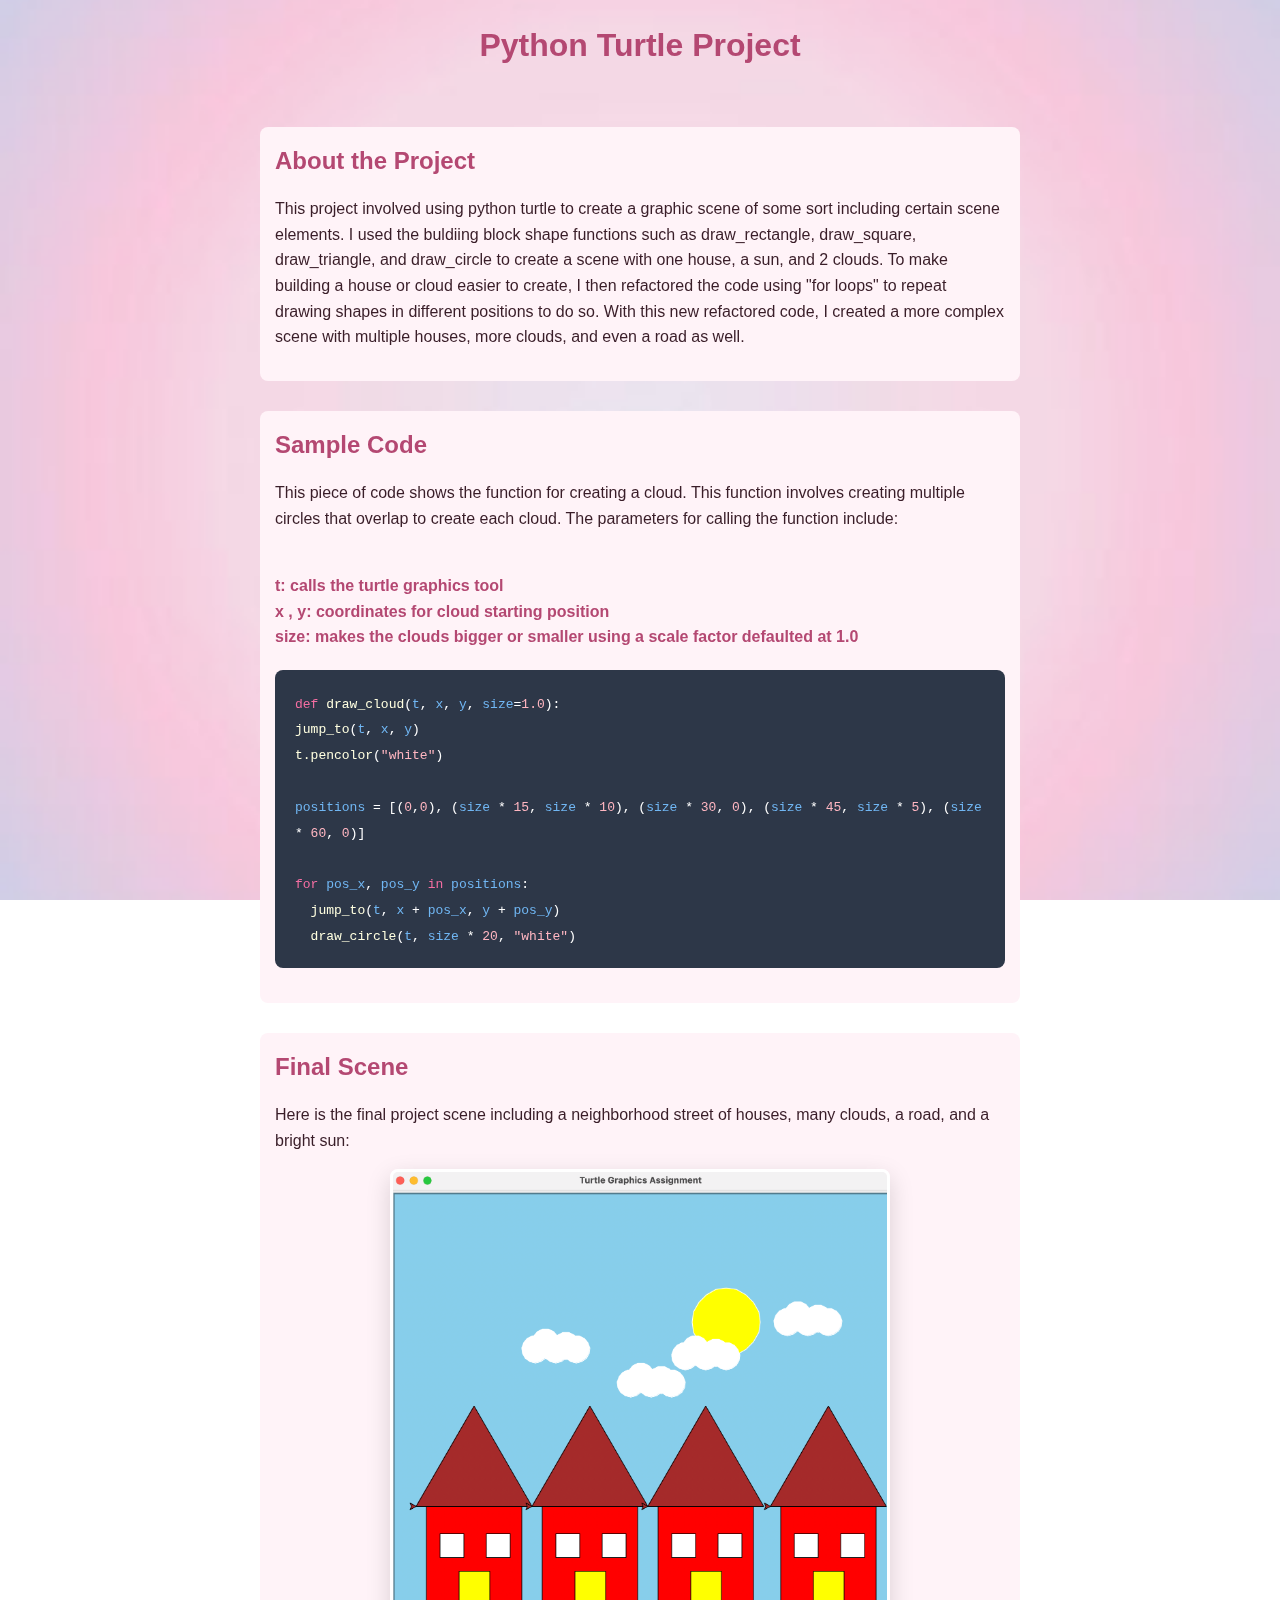
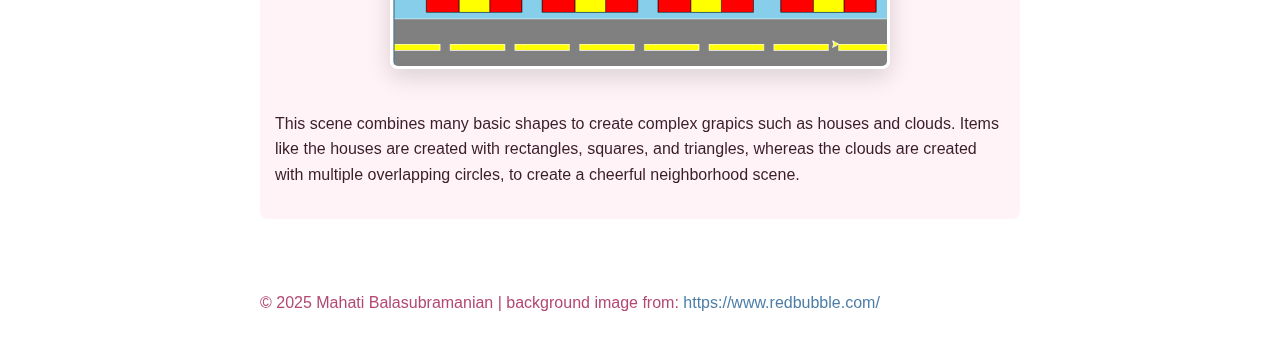
<file: turtle.html>
<!DOCTYPE html>
<html lang="en">
    <head>
        <meta charset="UTF-8">
        <title>Turtle Project</title>
        <link rel="stylesheet" href="styles.css">
    </head>
    <body>
        <header>
            <h1>Python Turtle Project</h1>
            &nbsp;
        </header>
        <section>
            <h2>About the Project</h2>
            <p style="color: #391d28;">This project involved using python turtle to create a graphic scene of some sort including certain scene elements.
                I used the buldiing block shape functions such as draw_rectangle, draw_square, draw_triangle, and draw_circle to create a scene with 
                one house, a sun, and 2 clouds. To make building a house or cloud easier to create, I then refactored the code using "for loops" to 
                repeat drawing shapes in different positions to do so. With this new refactored code, I created a more complex scene with multiple houses,
                more clouds, and even a road as well.
            </p>
        </section>
        <section>
            <h2>Sample Code</h2>
            <p style="color: #391d28;">This piece of code shows the function for creating a cloud. This function involves creating multiple 
                circles that overlap to create each cloud. The parameters for calling the function include:
            </p> &nbsp;
            <h4>t: calls the turtle graphics tool</h4>
            <h4>x , y: coordinates for cloud starting position</h4>
            <h4>size: makes the clouds bigger or smaller using a scale factor defaulted at 1.0</h4>
            <div class="code-container">
                <code>
                    <span class="keyword">def</span>
                    <span class="function">draw_cloud</span>(<span class="parameter">t</span>,
                    <span class="parameter">x</span>, 
                    <span class="parameter">y</span>,
                    <span class="parameter">size</span>=<span class="string">1.0</span>):
                    <br>
                    <span class="function">jump_to</span>(<span class="parameter">t</span>,
                    <span class="parameter">x</span>,
                    <span class="parameter">y</span>)
                    <br>
                    <span class="function">t.pencolor</span>(<span class="string">"white"</span>)
                    <br>
                    <br>
                    <span class="parameter">positions</span>
                    =
                    [(<span class="string">0</span>,<span class="string">0</span>),
                    (<span class="parameter">size</span>
                    *
                    <span class="string">15</span>,
                    <span class="parameter">size</span>
                    *
                    <span class="string">10</span>),
                    (<span class="parameter">size</span>
                    *
                    <span class="string">30</span>,
                    <span class="string">0</span>),
                    (<span class="parameter">size</span>
                    *
                    <span class="string">45</span>,
                    <span class="parameter">size</span>
                    *
                    <span class="string">5</span>),
                    (<span class="parameter">size</span>
                    *
                    <span class="string">60</span>,
                    <span class="string">0</span>)]
                    &nbsp;
                    <br>
                    <br>
                    <span class="keyword">for</span>
                    <span class="parameter">pos_x</span>,
                    <span class="parameter">pos_y</span>
                    <span class="keyword">in</span>
                    <span class="parameter">positions</span>:
                    <br> &nbsp;
                    <span class="function">jump_to</span>(<span class="parameter">t</span>,
                    <span class="parameter">x</span>
                    +
                    <span class="parameter">pos_x</span>,
                    <span class="parameter">y</span>
                    +
                    <span class="parameter">pos_y</span>)
                    <br> &nbsp;
                    <span class="function">draw_circle</span>(<span class="parameter">t</span>,
                    <span class="parameter">size</span>
                    *
                    <span class="string">20</span>,
                    <span class="string">"white"</span>)
                </code>
            </div>
        </section>
        <section>
            <h2>Final Scene</h2>
            <p style="color: #391d28;">Here is the final project scene including a neighborhood street of houses, many clouds, a road, and a bright sun:</p>
            <div class="scene-container">
              <img srcset="turtle.png" alt="Python Turtle Scene - an image with four houses, a road, four clouds, and a yellow sun" class="scene-image">
            </div>
            <br>
            <p style="color: #391d28;">This scene combines many basic shapes to create complex grapics such as houses and clouds. Items like the houses
                are created with rectangles, squares, and triangles, whereas the clouds are created with multiple overlapping circles, to create a 
                cheerful neighborhood scene.
            </p>
        </section>
        <footer>
            &nbsp;<p>&copy; 2025 Mahati Balasubramanian | background image from: <a href="https://www.redbubble.com/i/metal-print/Retro-Gradient-Aesthetic-Pink-and-Purple-Aura-by-mystikwhale/136916525.0JXQP">https://www.redbubble.com/</a></p>
        </footer>
    </body>
</file>
<file: styles.css>
/* your name please */
/* please make sure you change the name of this file to styles.css */

/* Global Styles */
* {
    margin: 0;
    padding: 0;
    box-sizing: border-box;
}

header {
    text-align: center;
    margin-bottom: 30px;
}

body {
    font-family: 'Segoe UI', Tahoma, Geneva, Verdana, sans-serif;
    line-height: 1.6;
    color: #b44872;
    max-width: 800px;
    margin: 0 auto;
    padding: 20px;
    position: relative;
}

img {
    width: 150px;
    height: 150px; 
    border-radius: 50%;
    object-fit: cover;
    object-position: top;
    border: 3px solid #f4b2d9;
    margin: 0 auto;
    display: block;
}

.code-container {
    background-color: #2d3748;
    border-radius: 8px;
    padding: 20px;
    margin: 20px 0;
    overflow-x: auto;
}

.scene-image {
    width: 500px;
    height: 500px;
    border-radius: 8px;
    border: 3px solid #fff;
    box-shadow: 0 8px 25px rgba(0, 0, 0, 0.15);
    transition: transform 0.3s ease;
}

.keyword {
    color: #f46ea2;
}

.parameter {
    color: #70b6f3;
}

.function {
    color: lightyellow;
}

.string {
    color: lightpink;
}

code {
    color: white;
}

a {
    color: #4d7ea8;
    text-decoration: none;
    transition: color 0.3s;
}

a:hover {
    color: #2980b9;
    text-decoration: underline;
}

a:visited {
    color: #8e44ad;
}

.customIndent {
    padding-left: 1.75em;
}

section {
    display: block;
    unicode-bidi: isolate;
    margin-bottom: 30px;
    padding: 15px;
    background-color: #fff3f8;
    border-radius: 8px;
}

* {
    box-sizing: border-box;
}

ul, ol {
    margin-left: 20px;
    margin-bottom: 20px;
    list-style-type: none;
    margin-left: 0;
    display: flex;
    flex-wrap: wrap;
    gap: 5px;
    border-radius: 20px;
    padding-top: 15px;
    justify-content: left;
    align-items: center;
}

li {
    background-color: #f4b2d9;
    border: 2px solid #b44872;
    border-radius: 20px;
    padding: 8px 15px;
    margin-bottom: 15px;
    flex-wrap: wrap;
    display: flex;
    transition: color 0.2s ease, transform 0.2s ease;
}

.about-summary {
    background-color: #f4b2d9;
    border: 2px solid #b44872;
    border-radius: 20px;
    padding: 8px 15px;
    margin-bottom: 15px;
    flex-wrap: wrap;
    display: flex;
    transition: color 0.2s ease, transform 0.2s ease;
    flex: 1 1;
    flex-grow: 1;
    flex-shrink: 1;
    flex-basis: 0%;
}

p {
    display: block;
    margin-block-start: 1em;
    margin-block-end: 1em;
    margin-inline-start: 0px;
    margin-inline-end: 0px;
    unicode-bidi: isolate;
}


li:hover {
    color: #8e44ad;
    transform: translateX(5px);
    background-color: #ffe5e8;
}

/* Background Image with Transparency */
/* need position: fixed; and top: 0; left: 0; */
body:before {
    content: "";
    position: fixed;
    top: 0;
    left: 0;
    width: 100%;
    height: 100%;
    background-image: url('background.jpg');
    background-size: cover;
    background-position: center;
    opacity: 0.9;
    z-index: -1;
}
</file>
